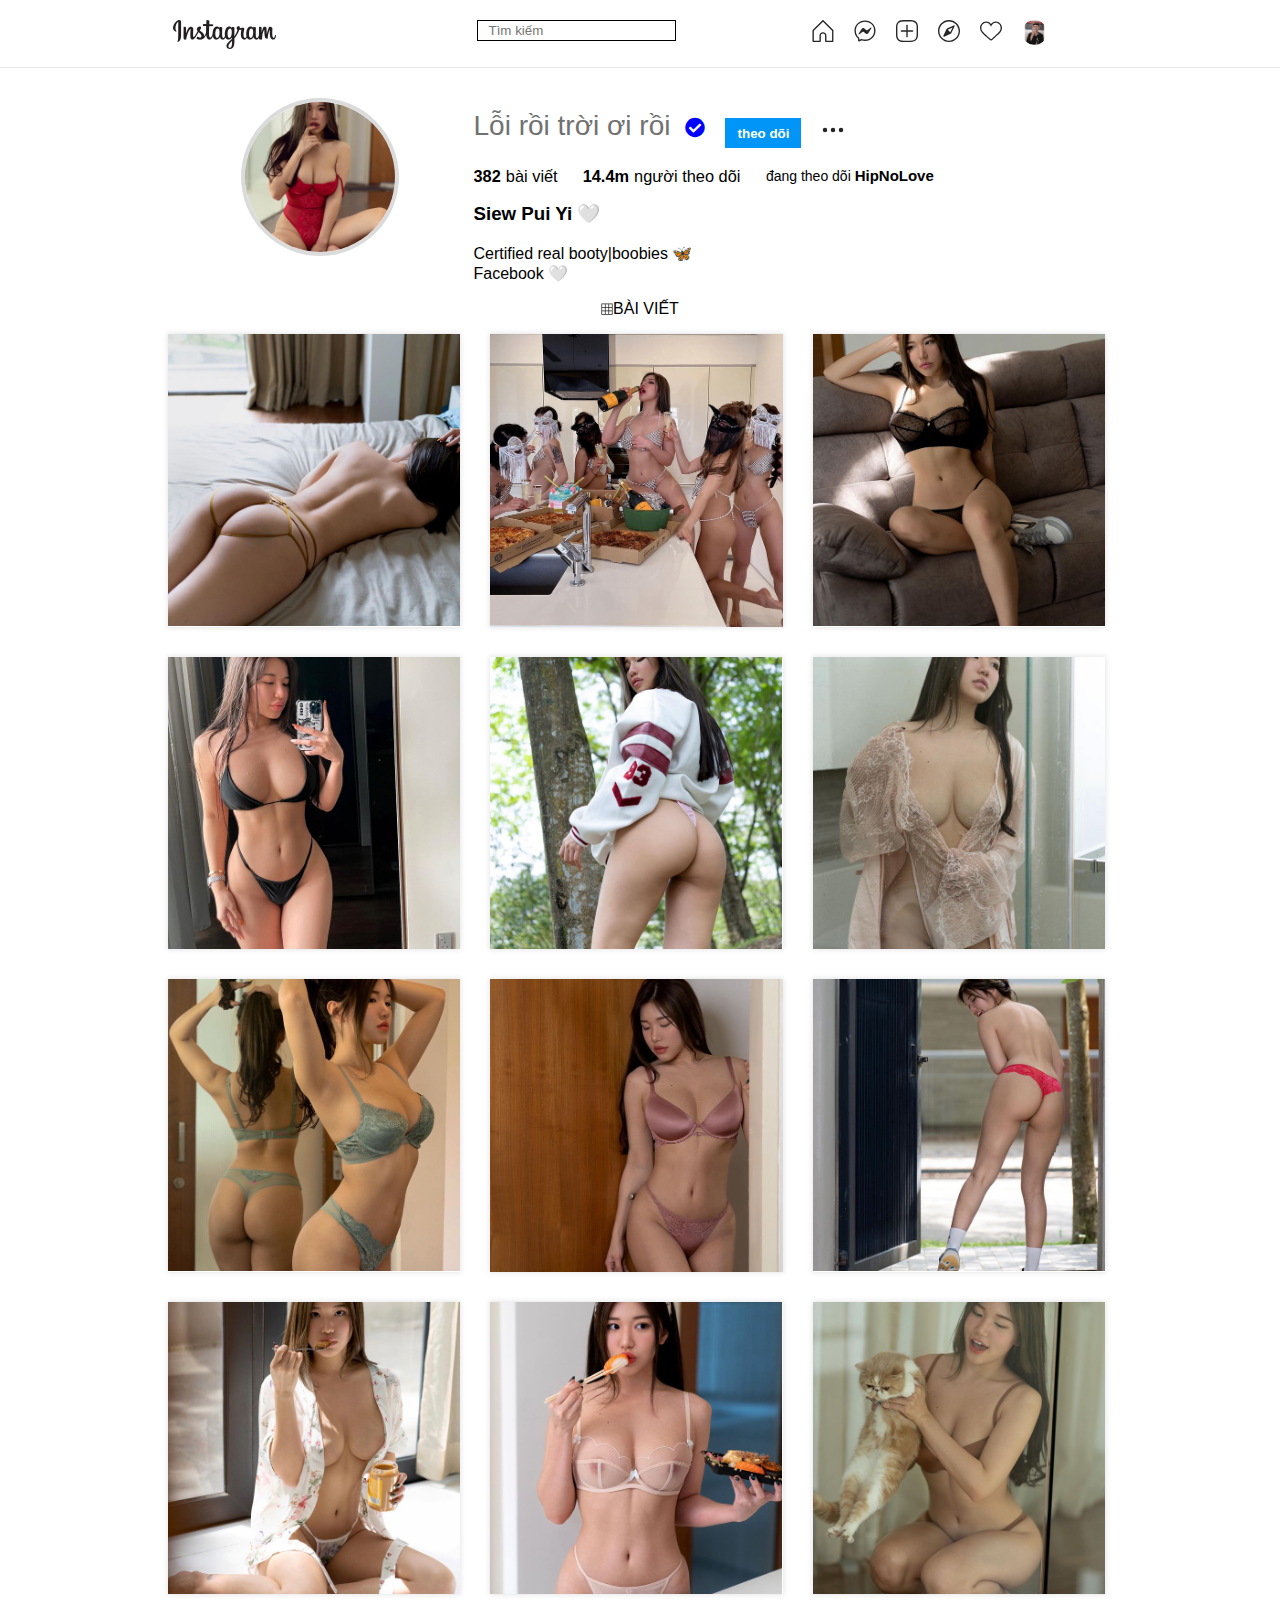
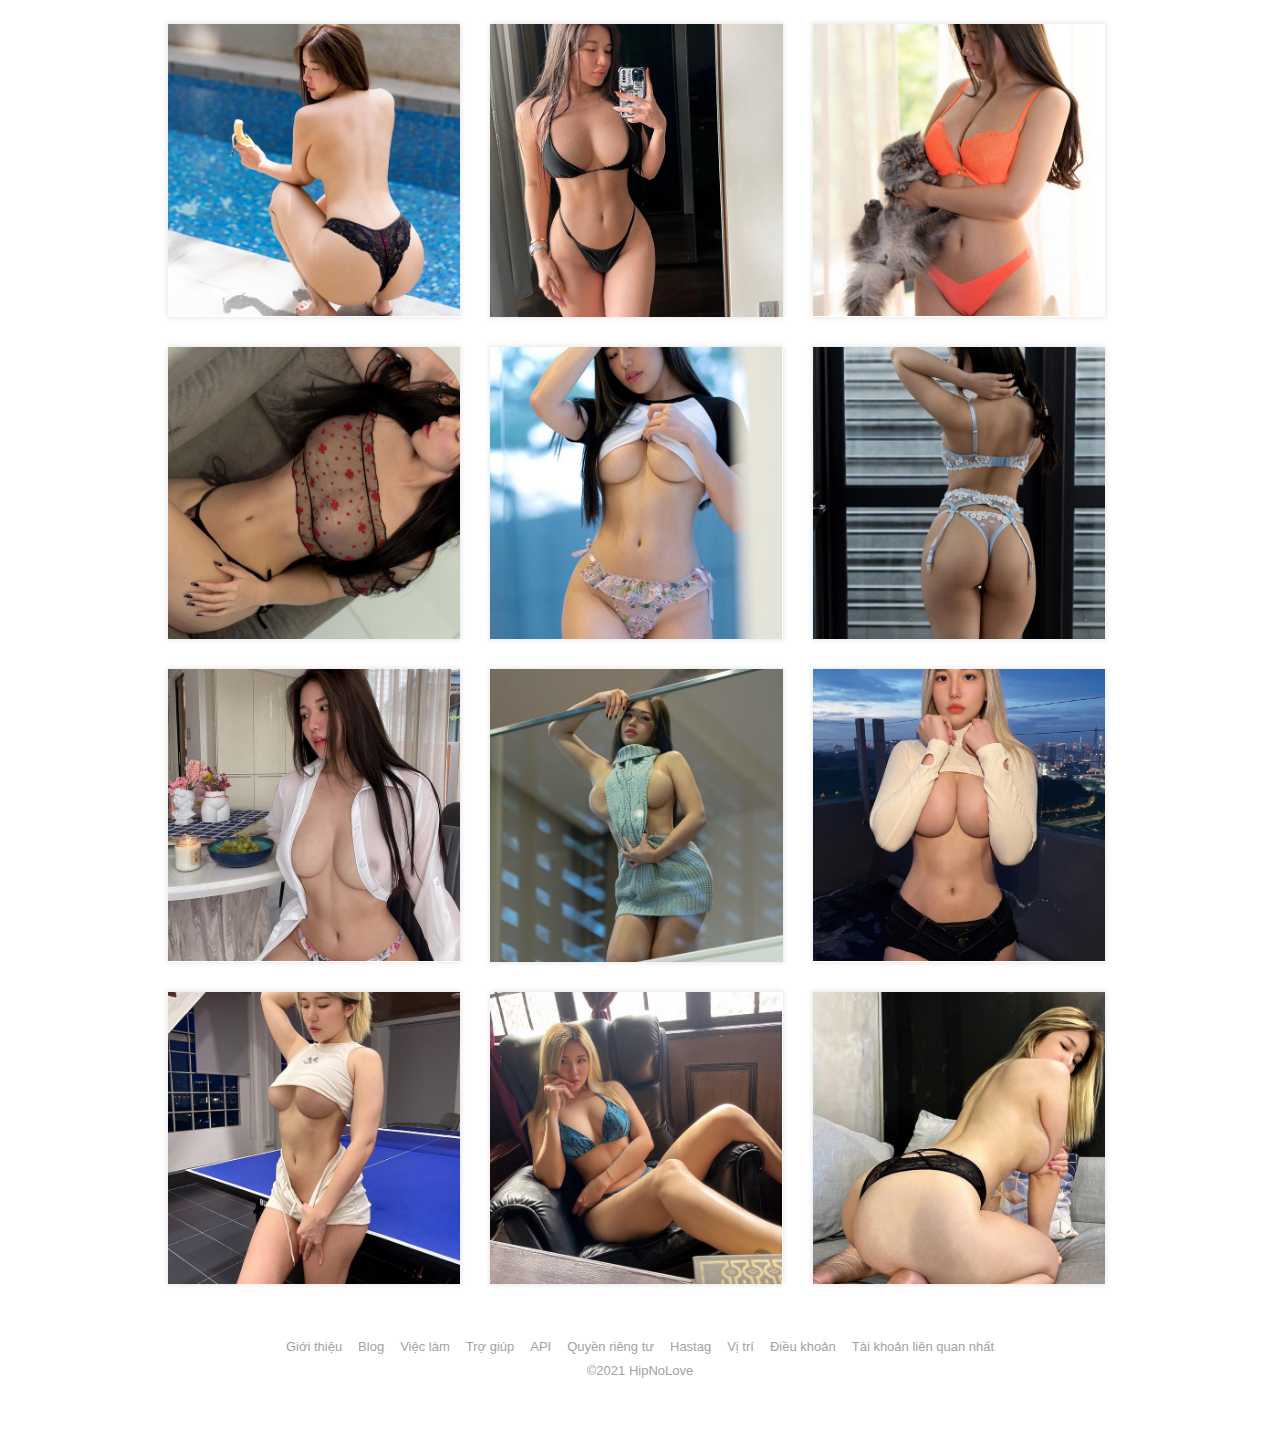
<file: index.html>
<!DOCTYPE html>
<html lang="en">
  <head>
    <meta charset="UTF-8" />
    <meta http-equiv="X-UA-Compatible" content="IE=edge" />
    <meta name="viewport" content="width=device-width, initial-scale=1.0" />
    <link rel="stylesheet" href="css/grid.css" />
    
    <link rel="stylesheet" href="css/main.css" />
    <link rel="stylesheet" href="css/base.css" />
    <link
      rel="stylesheet"
      href="Fontaw/fontawesome-free-5.15.3-web/css/all.css"
    />
    <title>Document</title>
  </head>
  <body>
    <!-- /* c: mobile m: tablet l: pc */ -->
    <div class="container">
      <!-- Star header -->
      <header>
        <div class="header grid wide">
          <div class="header_logo c-6 l-4 m-4">
            <a href="" class="header_logo_link">
              <img src="images/logo.png" alt="" class="header_link_img" />
            </a>
          </div>
          <div class="header_search c-0 l-4 m-4">
            <input type="text" class="search_header" placeholder="Tìm kiếm" />
          </div>
          <div class="header_icon_list c-6 l-4 m-4">
            <ul class="header__navbar">
              <li class="header__navbar-item">
                <a href="" class="header__navbar-link">
                  <svg
                    fill="#262626"
                    height="22"
                    role="img"
                    viewBox="0 0 48 48"
                    width="22"
                  >
                    <path
                      d="M45.3 48H30c-.8 0-1.5-.7-1.5-1.5V34.2c0-2.6-2-4.6-4.6-4.6s-4.6 2-4.6 4.6v12.3c0 .8-.7 1.5-1.5 1.5H2.5c-.8 0-1.5-.7-1.5-1.5V23c0-.4.2-.8.4-1.1L22.9.4c.6-.6 1.5-.6 2.1 0l21.5 21.5c.4.4.6 1.1.3 1.6 0 .1-.1.1-.1.2v22.8c.1.8-.6 1.5-1.4 1.5zm-13.8-3h12.3V23.4L24 3.6l-20 20V45h12.3V34.2c0-4.3 3.3-7.6 7.6-7.6s7.6 3.3 7.6 7.6V45z"
                    ></path>
                  </svg>
                </a>
              </li>

              <li class="header__navbar-item">
                <a href="" class="header__navbar-link">
                  <svg
                    aria-label="Messenger"
                    class="_8-yf5"
                    fill="#262626"
                    height="22"
                    role="img"
                    viewBox="0 0 48 48"
                    width="22"
                  >
                    <path
                      d="M36.2 16.7L29 22.2c-.5.4-1.2.4-1.7 0l-5.4-4c-1.6-1.2-3.9-.8-5 .9l-6.8 10.7c-.7 1 .6 2.2 1.6 1.5l7.3-5.5c.5-.4 1.2-.4 1.7 0l5.4 4c1.6 1.2 3.9.8 5-.9l6.8-10.7c.6-1.1-.7-2.2-1.7-1.5zM24 1C11 1 1 10.5 1 23.3 1 30 3.7 35.8 8.2 39.8c.4.3.6.8.6 1.3l.2 4.1c0 1 .9 1.8 1.8 1.8.2 0 .5 0 .7-.2l4.6-2c.2-.1.5-.2.7-.2.2 0 .3 0 .5.1 2.1.6 4.3.9 6.7.9 13 0 23-9.5 23-22.3S37 1 24 1zm0 41.6c-2 0-4-.3-5.9-.8-.4-.1-.8-.2-1.3-.2-.7 0-1.3.1-2 .4l-3 1.3V41c0-1.3-.6-2.5-1.6-3.4C6.2 34 4 28.9 4 23.3 4 12.3 12.6 4 24 4s20 8.3 20 19.3-8.6 19.3-20 19.3z"
                    ></path>
                  </svg>
                </a>
              </li>

              <li class="header__navbar-item">
                <a href="" class="header__navbar-link">
                  <svg
                    aria-label="Bài viết mới"
                    class="_8-yf5"
                    fill="#262626"
                    height="22"
                    role="img"
                    viewBox="0 0 48 48"
                    width="22"
                  >
                    <path
                      d="M31.8 48H16.2c-6.6 0-9.6-1.6-12.1-4C1.6 41.4 0 38.4 0 31.8V16.2C0 9.6 1.6 6.6 4 4.1 6.6 1.6 9.6 0 16.2 0h15.6c6.6 0 9.6 1.6 12.1 4C46.4 6.6 48 9.6 48 16.2v15.6c0 6.6-1.6 9.6-4 12.1-2.6 2.5-5.6 4.1-12.2 4.1zM16.2 3C10 3 7.8 4.6 6.1 6.2 4.6 7.8 3 10 3 16.2v15.6c0 6.2 1.6 8.4 3.2 10.1 1.6 1.6 3.8 3.1 10 3.1h15.6c6.2 0 8.4-1.6 10.1-3.2 1.6-1.6 3.1-3.8 3.1-10V16.2c0-6.2-1.6-8.4-3.2-10.1C40.2 4.6 38 3 31.8 3H16.2z"
                    ></path>
                    <path
                      d="M36.3 25.5H11.7c-.8 0-1.5-.7-1.5-1.5s.7-1.5 1.5-1.5h24.6c.8 0 1.5.7 1.5 1.5s-.7 1.5-1.5 1.5z"
                    ></path>
                    <path
                      d="M24 37.8c-.8 0-1.5-.7-1.5-1.5V11.7c0-.8.7-1.5 1.5-1.5s1.5.7 1.5 1.5v24.6c0 .8-.7 1.5-1.5 1.5z"
                    ></path>
                  </svg>
                </a>
              </li>

              <li class="header__navbar-item">
                <a href="" class="header__navbar-link">
                  <svg
                    aria-label="Tìm người"
                    class="_8-yf5"
                    fill="#262626"
                    height="22"
                    role="img"
                    viewBox="0 0 48 48"
                    width="22"
                  >
                    <path
                      clip-rule="evenodd"
                      d="M24 0C10.8 0 0 10.8 0 24s10.8 24 24 24 24-10.8 24-24S37.2 0 24 0zm0 45C12.4 45 3 35.6 3 24S12.4 3 24 3s21 9.4 21 21-9.4 21-21 21zm10.2-33.2l-14.8 7c-.3.1-.6.4-.7.7l-7 14.8c-.3.6-.2 1.3.3 1.7.3.3.7.4 1.1.4.2 0 .4 0 .6-.1l14.8-7c.3-.1.6-.4.7-.7l7-14.8c.3-.6.2-1.3-.3-1.7-.4-.5-1.1-.6-1.7-.3zm-7.4 15l-5.5-5.5 10.5-5-5 10.5z"
                      fill-rule="evenodd"
                    ></path>
                  </svg>
                </a>
              </li>

              <li class="header__navbar-item">
                <a href="" class="header__navbar-link">
                  <svg
                    aria-label="Nguồn cấp dữ liệu hoạt động"
                    class="_8-yf5"
                    fill="#262626"
                    height="22"
                    role="img"
                    viewBox="0 0 48 48"
                    width="22"
                  >
                    <path
                      d="M34.6 6.1c5.7 0 10.4 5.2 10.4 11.5 0 6.8-5.9 11-11.5 16S25 41.3 24 41.9c-1.1-.7-4.7-4-9.5-8.3-5.7-5-11.5-9.2-11.5-16C3 11.3 7.7 6.1 13.4 6.1c4.2 0 6.5 2 8.1 4.3 1.9 2.6 2.2 3.9 2.5 3.9.3 0 .6-1.3 2.5-3.9 1.6-2.3 3.9-4.3 8.1-4.3m0-3c-4.5 0-7.9 1.8-10.6 5.6-2.7-3.7-6.1-5.5-10.6-5.5C6 3.1 0 9.6 0 17.6c0 7.3 5.4 12 10.6 16.5.6.5 1.3 1.1 1.9 1.7l2.3 2c4.4 3.9 6.6 5.9 7.6 6.5.5.3 1.1.5 1.6.5.6 0 1.1-.2 1.6-.5 1-.6 2.8-2.2 7.8-6.8l2-1.8c.7-.6 1.3-1.2 2-1.7C42.7 29.6 48 25 48 17.6c0-8-6-14.5-13.4-14.5z"
                    ></path>
                  </svg>
                </a>
              </li>

              <li class="header__navbar-item">
                <a href="" class="header__navbar-link">
                  <img src="images/user.jpg" alt="" class="user_nav_img" />
                </a>
              </li>
            </ul>
          </div>
        </div>
      </header>

      <!-- End header -->

      <div class="profile grid wide">
        <div class="row">
          <div class="profile_logo l-4 m-4 c-1.5">
            <a href="" class="logo_profile_link">
              <img src="images/logo.jpg" alt="" class="logo_profile_img" />
            </a>
          </div>
          <div class="profile_title l-8 m-4 c-10.5">
            <div class="title_name">
              <a href="" class="title_name_link">Lỗi rồi trời ơi rồi</a>
              <i class="info__heading-name-icon fas fa-check-circle"></i>
              <button class="button_inbox">theo dõi</button>
              <svg
                class="info__heading-icon"
                fill="#262626"
                height="24"
                role="img"
                viewBox="0 0 48 48"
                width="24"
              >
                <circle
                  clip-rule="evenodd"
                  cx="8"
                  cy="24"
                  fill-rule="evenodd"
                  r="4.5"
                ></circle>
                <circle
                  class="stori"
                  clip-rule="evenodd"
                  cx="24"
                  cy="24"
                  fill-rule="evenodd"
                  r="4.5"
                ></circle>
                <circle
                  clip-rule="evenodd"
                  cx="40"
                  cy="24"
                  fill-rule="evenodd"
                  r="4.5"
                ></circle>
              </svg>
            </div>
            <div class="name_title">
              <h3 class="name_heading3">
                382 <span class="name_sp">bài viết</span>
              </h3>

              <h3 class="name_heading3">
                14.4m <span class="name_sp">người theo dõi</span>
              </h3>
              <span class="name_sp"
                >đang theo dõi <span class="prosp">HipNoLove</span></span
              >
            </div>
            <div class="profile_story">
              <h3 class="profile_story_name">Siew Pui Yi 🤍</h3>
              <br />
              <p>Certified real booty|boobies 🦋</p>
              <a href="https://www.facebook.com/thetaipy/" class="my_profile"
                >Facebook 🤍</a
              >
            </div>
          </div>
        </div>
      </div>
      <!-- End profile -->

      <div class="main__container">
        <div class="grid">
          <div class="grid__row">
            
            <a class="posts" href="">
              <svg
                class="post__icon"
                fill="#262626"
                height="12"
                role="img"
                viewBox="0 0 48 48"
                width="12"
              >
                <path
                  clip-rule="evenodd"
                  d="M45 1.5H3c-.8 0-1.5.7-1.5 1.5v42c0 .8.7 1.5 1.5 1.5h42c.8 0 1.5-.7 1.5-1.5V3c0-.8-.7-1.5-1.5-1.5zm-40.5 3h11v11h-11v-11zm0 14h11v11h-11v-11zm11 25h-11v-11h11v11zm14 0h-11v-11h11v11zm0-14h-11v-11h11v11zm0-14h-11v-11h11v11zm14 28h-11v-11h11v11zm0-14h-11v-11h11v11zm0-14h-11v-11h11v11z"
                  fill-rule="evenodd"
                ></path>
              </svg>
              <span class="posts__label posts__label--acivate">BÀI VIẾT</span>
            </a>
          </div>

          <div class="grid__row">
            <div class="grid__col-3">
              <a
                href=""
                class="content"
                style="background-image: url(./images/col1.jpg)"
              >
                <div class="modal">
                  <div class="modal__like">
                    <i class="modal__icon fas fa-heart"></i>
                    <span class="modal__text">14.6k</span>
                  </div>
                  <div class="modal__comment">
                    <i class="modal__icon fas fa-comments"></i>
                    <span class="modal__text">212</span>
                  </div>
                </div>
              </a>
            </div>

            <div class="grid__col-3">
              <a
                href=""
                class="content"
                style="background-image: url(./images/col2.jpg)"
              >
                <div class="modal">
                  <div class="modal__like">
                    <i class="modal__icon fas fa-heart"></i>
                    <span class="modal__text">16k</span>
                  </div>
                  <div class="modal__comment">
                    <i class="modal__icon fas fa-comments"></i>
                    <span class="modal__text">325</span>
                  </div>
                </div>
              </a>
            </div>

            <div class="grid__col-3">
              <a
                href=""
                class="content"
                style="background-image: url(./images/col3.jpg)"
              >
                <div class="modal">
                  <div class="modal__like">
                    <i class="modal__icon fas fa-heart"></i>
                    <span class="modal__text">11.8k</span>
                  </div>
                  <div class="modal__comment">
                    <i class="modal__icon fas fa-comments"></i>
                    <span class="modal__text">235</span>
                  </div>
                </div>
              </a>
            </div>

            <div class="grid__col-3">
              <a
                href=""
                class="content"
                style="background-image: url(./images/col4.jpg)"
              >
                <div class="modal">
                  <div class="modal__like">
                    <i class="modal__icon fas fa-heart"></i>
                    <span class="modal__text">11.3k</span>
                  </div>
                  <div class="modal__comment">
                    <i class="modal__icon fas fa-comments"></i>
                    <span class="modal__text">98</span>
                  </div>
                </div>
              </a>
            </div>

            <div class="grid__col-3">
              <a
                href=""
                class="content"
                style="background-image: url(./images/col-5.jpg)"
              >
                <div class="modal">
                  <div class="modal__like">
                    <i class="modal__icon fas fa-heart"></i>
                    <span class="modal__text">11.3k</span>
                  </div>
                  <div class="modal__comment">
                    <i class="modal__icon fas fa-comments"></i>
                    <span class="modal__text">211</span>
                  </div>
                </div>
              </a>
            </div>

            <div class="grid__col-3">
              <a
                href=""
                class="content"
                style="background-image: url(./images/col-6.jpg)"
              >
                <div class="modal">
                  <div class="modal__like">
                    <i class="modal__icon fas fa-heart"></i>
                    <span class="modal__text">13.5k</span>
                  </div>
                  <div class="modal__comment">
                    <i class="modal__icon fas fa-comments"></i>
                    <span class="modal__text">241</span>
                  </div>
                </div>
              </a>
            </div>

            <div class="grid__col-3">
              <a
                href=""
                class="content"
                style="background-image: url(./images/col7.jpg)"
              >
                <div class="modal">
                  <div class="modal__like">
                    <i class="modal__icon fas fa-heart"></i>
                    <span class="modal__text">8.9k</span>
                  </div>
                  <div class="modal__comment">
                    <i class="modal__icon fas fa-comments"></i>
                    <span class="modal__text">95</span>
                  </div>
                </div>
              </a>
            </div>

            <div class="grid__col-3">
              <a
                href=""
                class="content"
                style="background-image: url(./images/col8.jpg)"
              >
                <div class="modal">
                  <div class="modal__like">
                    <i class="modal__icon fas fa-heart"></i>
                    <span class="modal__text">9.5k</span>
                  </div>
                  <div class="modal__comment">
                    <i class="modal__icon fas fa-comments"></i>
                    <span class="modal__text">235</span>
                  </div>
                </div>
              </a>
            </div>

            <div class="grid__col-3">
              <a
                href=""
                class="content"
                style="background-image: url(./images/col9.jpg)"
              >
                <div class="modal">
                  <div class="modal__like">
                    <i class="modal__icon fas fa-heart"></i>
                    <span class="modal__text">13.6k</span>
                  </div>
                  <div class="modal__comment">
                    <i class="modal__icon fas fa-comments"></i>
                    <span class="modal__text">132</span>
                  </div>
                </div>
              </a>
            </div>

            <div class="grid__col-3">
              <a
                href=""
                class="content"
                style="background-image: url(./images/col10.jpg)"
              >
                <div class="modal">
                  <div class="modal__like">
                    <i class="modal__icon fas fa-heart"></i>
                    <span class="modal__text">16.6k</span>
                  </div>
                  <div class="modal__comment">
                    <i class="modal__icon fas fa-comments"></i>
                    <span class="modal__text">262</span>
                  </div>
                </div>
              </a>
            </div>

            <div class="grid__col-3">
              <a
                href=""
                class="content"
                style="background-image: url(./images/col11.jpg)"
              >
                <div class="modal">
                  <div class="modal__like">
                    <i class="modal__icon fas fa-heart"></i>
                    <span class="modal__text">11.5k</span>
                  </div>
                  <div class="modal__comment">
                    <i class="modal__icon fas fa-comments"></i>
                    <span class="modal__text">115</span>
                  </div>
                </div>
              </a>
            </div>

            <div class="grid__col-3">
              <a
                href=""
                class="content"
                style="background-image: url(./images/col12.jpg)"
              >
                <div class="modal">
                  <div class="modal__like">
                    <i class="modal__icon fas fa-heart"></i>
                    <span class="modal__text">11.5k</span>
                  </div>
                  <div class="modal__comment">
                    <i class="modal__icon fas fa-comments"></i>
                    <span class="modal__text">96</span>
                  </div>
                </div>
              </a>
            </div>

            <div class="grid__col-3">
              <a
                href=""
                class="content"
                style="background-image: url(./images/col13.jpg)"
              >
                <div class="modal">
                  <div class="modal__like">
                    <i class="modal__icon fas fa-heart"></i>
                    <span class="modal__text">10.3k</span>
                  </div>
                  <div class="modal__comment">
                    <i class="modal__icon fas fa-comments"></i>
                    <span class="modal__text">282</span>
                  </div>
                </div>
              </a>
            </div>

            <div class="grid__col-3">
              <a
                href=""
                class="content"
                style="background-image: url(./images/col4.jpg)"
              >
                <div class="modal">
                  <div class="modal__like">
                    <i class="modal__icon fas fa-heart"></i>
                    <span class="modal__text">13.5k</span>
                  </div>
                  <div class="modal__comment">
                    <i class="modal__icon fas fa-comments"></i>
                    <span class="modal__text">127</span>
                  </div>
                </div>
              </a>
            </div>

            <div class="grid__col-3">
              <a
                href=""
                class="content"
                style="background-image: url(./images/col15.jpg)"
              >
                <div class="modal">
                  <div class="modal__like">
                    <i class="modal__icon fas fa-heart"></i>
                    <span class="modal__text">11.2k</span>
                  </div>
                  <div class="modal__comment">
                    <i class="modal__icon fas fa-comments"></i>
                    <span class="modal__text">123</span>
                  </div>
                </div>
              </a>
            </div>

            <div class="grid__col-3">
              <a
                href=""
                class="content"
                style="background-image: url(./images/col16.jpg)"
              >
                <div class="modal">
                  <div class="modal__like">
                    <i class="modal__icon fas fa-heart"></i>
                    <span class="modal__text">18k</span>
                  </div>
                  <div class="modal__comment">
                    <i class="modal__icon fas fa-comments"></i>
                    <span class="modal__text">254</span>
                  </div>
                </div>
              </a>
            </div>

            <div class="grid__col-3">
              <a
                href=""
                class="content"
                style="background-image: url(./images/col17.jpg)"
              >
                <div class="modal">
                  <div class="modal__like">
                    <i class="modal__icon fas fa-heart"></i>
                    <span class="modal__text">15.8k</span>
                  </div>
                  <div class="modal__comment">
                    <i class="modal__icon fas fa-comments"></i>
                    <span class="modal__text">335</span>
                  </div>
                </div>
              </a>
            </div>

            <div class="grid__col-3">
              <a
                href=""
                class="content"
                style="background-image: url(./images/col18.jpg)"
              >
                <div class="modal">
                  <div class="modal__like">
                    <i class="modal__icon fas fa-heart"></i>
                    <span class="modal__text">12.6k</span>
                  </div>
                  <div class="modal__comment">
                    <i class="modal__icon fas fa-comments"></i>
                    <span class="modal__text">214</span>
                  </div>
                </div>
              </a>
            </div>

            <div class="grid__col-3">
              <a
                href=""
                class="content"
                style="background-image: url(./images/col19.jpg)"
              >
                <div class="modal">
                  <div class="modal__like">
                    <i class="modal__icon fas fa-heart"></i>
                    <span class="modal__text">14.1k</span>
                  </div>
                  <div class="modal__comment">
                    <i class="modal__icon fas fa-comments"></i>
                    <span class="modal__text">202</span>
                  </div>
                </div>
              </a>
            </div>

            <div class="grid__col-3">
              <a
                href=""
                class="content"
                style="background-image: url(./images/col20.jpg)"
              >
                <div class="modal">
                  <div class="modal__like">
                    <i class="modal__icon fas fa-heart"></i>
                    <span class="modal__text">12.2k</span>
                  </div>
                  <div class="modal__comment">
                    <i class="modal__icon fas fa-comments"></i>
                    <span class="modal__text">362</span>
                  </div>
                </div>
              </a>
            </div>

            <div class="grid__col-3">
              <a
                href=""
                class="content"
                style="background-image: url(./images/col21.jpg)"
              >
                <div class="modal">
                  <div class="modal__like">
                    <i class="modal__icon fas fa-heart"></i>
                    <span class="modal__text">12.4k</span>
                  </div>
                  <div class="modal__comment">
                    <i class="modal__icon fas fa-comments"></i>
                    <span class="modal__text">342</span>
                  </div>
                </div>
              </a>
            </div>

            <div class="grid__col-3">
              <a
                href=""
                class="content"
                style="background-image: url(./images/col22.jpg)"
              >
                <div class="modal">
                  <div class="modal__like">
                    <i class="modal__icon fas fa-heart"></i>
                    <span class="modal__text">17.5k</span>
                  </div>
                  <div class="modal__comment">
                    <i class="modal__icon fas fa-comments"></i>
                    <span class="modal__text">262</span>
                  </div>
                </div>
              </a>
            </div>

            <div class="grid__col-3">
              <a
                href=""
                class="content"
                style="background-image: url(./images/col23.jpg)"
              >
                <div class="modal">
                  <div class="modal__like">
                    <i class="modal__icon fas fa-heart"></i>
                    <span class="modal__text">15.6k</span>
                  </div>
                  <div class="modal__comment">
                    <i class="modal__icon fas fa-comments"></i>
                    <span class="modal__text">322</span>
                  </div>
                </div>
              </a>
            </div>

            <div class="grid__col-3">
              <a
                href=""
                class="content"
                style="background-image: url(./images/col24.jpg)"
              >
                <div class="modal">
                  <div class="modal__like">
                    <i class="modal__icon fas fa-heart"></i>
                    <span class="modal__text">22.6k</span>
                  </div>
                  <div class="modal__comment">
                    <i class="modal__icon fas fa-comments"></i>
                    <span class="modal__text">512</span>
                  </div>
                </div>
              </a>
            </div>
          </div>
        </div>
      </div>
      <footer class="footer">
        <div class="grid">
            <ul class="footer__list">
                <li class="footer__item">
                    <a href="" class="footer__link">Giới thiệu</a>
                </li>
                <li class="footer__item">
                    <a href="" class="footer__link">Blog</a>
                </li>
                <li class="footer__item">
                    <a href="" class="footer__link">Việc làm</a>
                </li>
                <li class="footer__item">
                    <a href="" class="footer__link">Trợ giúp</a>
                </li>
                <li class="footer__item">
                    <a href="" class="footer__link">API</a>
                </li>
                <li class="footer__item">
                    <a href="" class="footer__link">Quyền riêng tư</a>
                </li>
                <li class="footer__item">
                    <a href="" class="footer__link">Hastag</a>
                </li>
                <li class="footer__item">
                    <a href="" class="footer__link">Vị trí</a>
                </li>
                <li class="footer__item">
                    <a href="" class="footer__link">Điều khoản</a>
                </li>
                <li class="footer__item">
                    <a href="" class="footer__link">Tài khoản liên quan nhất</a>
                </li>
            </ul>

            <p class="footer__copyright">©2021 HipNoLove</p>
            
        </div>
    </footer>
    </div>
  </body>
</html>
</file>
<file: css/grid.css>
/* c: mobile
m: tablet
l: pc
 */


 .grid {
  width: 975px;
  max-width: 100%;
  margin: 0 auto;
}
.grid__full {
  width: 100%;
}

.grid__row {
  display: flex;
  flex-wrap: wrap;
} 

.grid__row--bor {
  padding: 30px 20px 50px;
  border-bottom: 1px solid var(--border-color);
}

.grid__col-3 {
  padding: 15px;
  width: 30%;
}

.grid__col-20 {
  width: 20%;
}

.grid__col-30 {
  padding-left: 20px;
  padding-right: 20px;
  width: 30%;
}

.grid__col-40 {
  width: 40%;
}

.grid__col-60 {
  width: 60%;
}

.grid__col-70 {
  padding-left: 20px;
  padding-right: 20px;
  width: 70%;
}

.grid.wide {
  max-width: 1200px;
  margin: 0 auto;
}

.row {
  display: flex;
  flex-wrap: wrap;
  margin-left: -4px;
  margin-right: -4px;
}

.row.no-gutters {
  margin-left: 0;
  margin-right: 0;
}

.col {
  padding-left: 4px;
  padding-right: 4px;
}

.row.no-gutters .col {
  padding-left: 0;
  padding-right: 0;
}

.c-0 {
  display: none;
}

.c-1 {
  flex: 0 0 8.33333%;
  max-width: 8.33333%;
}

.c-2 {
  flex: 0 0 16.66667%;
  max-width: 16.66667%;
}

.c-3 {
  flex: 0 0 25%;
  max-width: 25%;
}

.c-4 {
  flex: 0 0 33.33333%;
  max-width: 33.33333%;
}

.c-5 {
  flex: 0 0 41.66667%;
  max-width: 41.66667%;
}

.c-6 {
  flex: 0 0 50%;
  max-width: 50%;
}

.c-7 {
  flex: 0 0 58.33333%;
  max-width: 58.33333%;
}

.c-8 {
  flex: 0 0 66.66667%;
  max-width: 66.66667%;
}

.c-9 {
  flex: 0 0 75%;
  max-width: 75%;
}

.c-10 {
  flex: 0 0 83.33333%;
  max-width: 83.33333%;
}

.c-11 {
  flex: 0 0 91.66667%;
  max-width: 91.66667%;
}

.c-12 {
  flex: 0 0 100%;
  max-width: 100%;
}

.c-o-1 {
  margin-left: 8.33333%;
}

.c-o-2 {
  margin-left: 16.66667%;
}

.c-o-3 {
  margin-left: 25%;
}

.c-o-4 {
  margin-left: 33.33333%;
}

.c-o-5 {
  margin-left: 41.66667%;
}

.c-o-6 {
  margin-left: 50%;
}

.c-o-7 {
  margin-left: 58.33333%;
}

.c-o-8 {
  margin-left: 66.66667%;
}

.c-o-9 {
  margin-left: 75%;
}

.c-o-10 {
  margin-left: 83.33333%;
}

.c-o-11 {
  margin-left: 91.66667%;
}

/* >= Tablet */
@media (min-width: 740px) {
  .row {
    margin-left: -8px;
    margin-right: -8px;
  }

  .col {
    padding-left: 8px;
    padding-right: 8px;
  }

  .m-0 {
    display: none;
  }

  .m-1,
  .m-2,
  .m-3,
  .m-4,
  .m-5,
  .m-6,
  .m-7,
  .m-8,
  .m-9,
  .m-10,
  .m-11,
  .m-12 {
    display: block;
  }

  .m-1 {
    flex: 0 0 8.33333%;
    max-width: 8.33333%;
  }

  .m-2 {
    flex: 0 0 16.66667%;
    max-width: 16.66667%;
  }

  .m-3 {
    flex: 0 0 25%;
    max-width: 25%;
  }

  .m-4 {
    flex: 0 0 33.33333%;
    max-width: 33.33333%;
  }

  .m-5 {
    flex: 0 0 41.66667%;
    max-width: 41.66667%;
  }

  .m-6 {
    flex: 0 0 50%;
    max-width: 50%;
  }

  .m-7 {
    flex: 0 0 58.33333%;
    max-width: 58.33333%;
  }

  .m-8 {
    flex: 0 0 66.66667%;
    max-width: 66.66667%;
  }

  .m-9 {
    flex: 0 0 75%;
    max-width: 75%;
  }

  .m-10 {
    flex: 0 0 83.33333%;
    max-width: 83.33333%;
  }

  .m-11 {
    flex: 0 0 91.66667%;
    max-width: 91.66667%;
  }

  .m-12 {
    flex: 0 0 100%;
    max-width: 100%;
  }

  .m-o-1 {
    margin-left: 8.33333%;
  }

  .m-o-2 {
    margin-left: 16.66667%;
  }

  .m-o-3 {
    margin-left: 25%;
  }

  .m-o-4 {
    margin-left: 33.33333%;
  }

  .m-o-5 {
    margin-left: 41.66667%;
  }

  .m-o-6 {
    margin-left: 50%;
  }

  .m-o-7 {
    margin-left: 58.33333%;
  }

  .m-o-8 {
    margin-left: 66.66667%;
  }

  .m-o-9 {
    margin-left: 75%;
  }

  .m-o-10 {
    margin-left: 83.33333%;
  }

  .m-o-11  {
    margin-left: 91.66667%;
  }
}

/* PC medium resolution > */
@media (min-width: 1113px) {
  .row {
    margin-left: -12px;
    margin-right: -12px;
  }

  .row.sm-gutter {
    margin-left: -5px;
    margin-right: -5px;
  }

  .col {
    padding-left: 12px;
    padding-right: 12px;
  }

  .row.sm-gutter .col {
    padding-left: 5px;
    padding-right: 5px;
  }

  .l-0 {
    display: none;
  }

  .l-1,
  .l-2,
  .l-2-4,
  .l-3,
  .l-4,
  .l-5,
  .l-6,
  .l-7,
  .l-8,
  .l-9,
  .l-10,
  .l-11,
  .l-12 {
    display: block;
  }

  .l-1 {
    flex: 0 0 8.33333%;
    max-width: 8.33333%;
  }

  .l-2 {
    flex: 0 0 16.66667%;
    max-width: 16.66667%;
  }

  .l-2-4 {
    flex: 0 0 20%;
    max-width: 20%;
  }

  .l-3 {
    flex: 0 0 25%;
    max-width: 25%;
  }

  .l-4 {
    flex: 0 0 33.33333%;
    max-width: 33.33333%;
  }

  .l-5 {
    flex: 0 0 41.66667%;
    max-width: 41.66667%;
  }

  .l-6 {
    flex: 0 0 50%;
    max-width: 50%;
  }

  .l-7 {
    flex: 0 0 58.33333%;
    max-width: 58.33333%;
  }

  .l-8 {
    flex: 0 0 66.66667%;
    max-width: 66.66667%;
  }

  .l-9 {
    flex: 0 0 75%;
    max-width: 75%;
  }

  .l-10 {
    flex: 0 0 83.33333%;
    max-width: 83.33333%;
  }

  .l-11 {
    flex: 0 0 91.66667%;
    max-width: 91.66667%;
  }

  .l-12 {
    flex: 0 0 100%;
    max-width: 100%;
  }

  .l-o-1 {
    margin-left: 8.33333%;
  }

  .l-o-2 {
    margin-left: 16.66667%;
  }

  .l-o-3 {
    margin-left: 25%;
  }

  .l-o-4 {
    margin-left: 33.33333%;
  }

  .l-o-5 {
    margin-left: 41.66667%;
  }

  .l-o-6 {
    margin-left: 50%;
  }

  .l-o-7 {
    margin-left: 58.33333%;
  }

  .l-o-8 {
    margin-left: 66.66667%;
  }

  .l-o-9 {
    margin-left: 75%;
  }

  .l-o-10 {
    margin-left: 83.33333%;
  }

  .l-o-11 {
    margin-left: 91.66667%;
  }
}

/* Tablet - PC low resolution */
@media (min-width: 740px) and (max-width: 1023px) {
  .wide {
    width: 644px;
  }
}

/* > PC low resolution */
@media (min-width: 1024px) and (max-width: 1239px) {
  .wide {
    width: 984px;
  }

  .wide .row {
    margin-left: -12px;
    margin-right: -12px;
  }

  .wide .row.sm-gutter {
    margin-left: -5px;
    margin-right: -5px;
  }

  .wide .col {
    padding-left: 12px;
    padding-right: 12px;
  }

  .wide .row.sm-gutter .col {
    padding-left: 5px;
    padding-right: 5px;
  }

  .wide .l-0 {
    display: none;
  }

  .wide .l-1,
  .wide .l-2,
  .wide .l-2-4,
  .wide .l-3,
  .wide .l-4,
  .wide .l-5,
  .wide .l-6,
  .wide .l-7,
  .wide .l-8,
  .wide .l-9,
  .wide .l-10,
  .wide .l-11,
  .wide .l-12 {
    display: block;
  }

  .wide .l-1 {
    flex: 0 0 8.33333%;
    max-width: 8.33333%;
  }

  .wide .l-2 {
    flex: 0 0 16.66667%;
    max-width: 16.66667%;
  }

  .wide .l-2-4 {
    flex: 0 0 20%;
    max-width: 20%;
  }

  .wide .l-3 {
    flex: 0 0 25%;
    max-width: 25%;
  }

  .wide .l-4 {
    flex: 0 0 33.33333%;
    max-width: 33.33333%;
  }

  .wide .l-5 {
    flex: 0 0 41.66667%;
    max-width: 41.66667%;
  }

  .wide .l-6 {
    flex: 0 0 50%;
    max-width: 50%;
  }

  .wide .l-7 {
    flex: 0 0 58.33333%;
    max-width: 58.33333%;
  }

  .wide .l-8 {
    flex: 0 0 66.66667%;
    max-width: 66.66667%;
  }

  .wide .l-9 {
    flex: 0 0 75%;
    max-width: 75%;
  }

  .wide .l-10 {
    flex: 0 0 83.33333%;
    max-width: 83.33333%;
  }

  .wide .l-11 {
    flex: 0 0 91.66667%;
    max-width: 91.66667%;
  }

  .wide .l-12 {
    flex: 0 0 100%;
    max-width: 100%;
  }

  .wide .l-o-1 {
    margin-left: 8.33333%;
  }

  .wide .l-o-2 {
    margin-left: 16.66667%;
  }

  .wide .l-o-3 {
    margin-left: 25%;
  }

  .wide .l-o-4 {
    margin-left: 33.33333%;
  }

  .wide .l-o-5 {
    margin-left: 41.66667%;
  }

  .wide .l-o-6 {
    margin-left: 50%;
  }

  .wide .l-o-7 {
    margin-left: 58.33333%;
  }

  .wide .l-o-8 {
    margin-left: 66.66667%;
  }

  .wide .l-o-9 {
    margin-left: 75%;
  }

  .wide .l-o-10 {
    margin-left: 83.33333%;
  }

  .wide .l-o-11 {
    margin-left: 91.66667%;
  }
}
</file>
<file: css/main.css>
.header_logo {
  height: 50px;
}
header {
  border-bottom: 1px solid rgb(8, 8, 8, 0.1);
}
.header {
  display: flex;
  /* background-color: aquamarine; */
}
.header_link_img {
  margin: 20px;
}
.header_search .search_header {
  outline: none;
  padding: 2px 10px;
  border: none;
  border: 0.1px solid black;
}
.header_icon_list .header__navbar {
  display: flex;
}

.header .header_search {
  padding: 20px 0;
}

.header .header__navbar-item {
  list-style: none;
  padding: 20px 10px;
}
.user_nav_img {
  /* display: none; */
  width: 25px;
  border-radius: 50%;
  display: flex;
  cursor: pointer;
}

.profile_logo .logo_profile_img {
  width: 150px;
  border-radius: 50%;
  margin-top: 30px;
  border: 4px solid #dbdbdb;
}
.profile_title {
  margin-top: 50px;
}
.title_name {
  text-decoration: none;
  display: flex;
  font-size: 28px;
  font-weight: 300;
}
.title_icon {
  display: flex;
}
.title_name .title_name_link {
  text-decoration: none;
  color: #717171;
}
.fa-check-circle {
  font-size: 20px;
  color: blue;
  margin-left: 15px;
}
.button_inbox {
  width: 76px;
  cursor: pointer;
  height: 30px;
  outline: none;
  font-weight: 600;
  color: #fff;

  border: none;
  background-color: #0195f7;
  margin: 0 20px;
}
.info__heading-icon {
  cursor: pointer;
}
.logo_profile_link {
  padding-left: 100px;
}
.name_title {
  font-size: 14px;
  padding: 20px 0;
  display: flex;
}
.prosp {
  font-weight: 600;
  font-size: 15px;
}
.name_sp {
  padding-right: 25px;
  padding-left: 0.5px;
  font-weight: 200;
}
.profile_story {
  font-size: 1.6rem;
  line-height: 20px;
}
.my_profile {
  text-decoration: none;
  color: #000;
}

.icon_link {
  text-decoration: none;
  color: #717171;
}
.product_album_line {
  margin-top: 30px;
  border-top: 1px solid black;
  padding: 20px 0;
}
.main__container {
  background-color: var(--bg-color);
  margin-bottom: 40px;
}
.posts__label{
  font-size: 16px;
  color: black;
}
/* content */
.content {
  display: block;
  text-decoration: none;
  position: relative;
  padding-top: 100%;
  background-repeat: no-repeat;
  background-size: contain;
  background-position: top center;
  border: 1px solid var(--border-color);
  /* border-radius: 6px; */
  box-shadow: 0 0 5px 1px rgba(var(--jb7,0,0,0),.0975);
}
.posts {
  width: 100%;
  display: flex;
  align-items: center;
  justify-content: center;
  padding: 17px 0 2px;
  text-decoration: none;
}
.modal {
  position: absolute;
  top: 0;
  right: 0;
  bottom: 0;
  left: 0;
  background-color: rgba(0, 0, 0, 0.2);
  font-size: 1.8rem;
  color: #fff;
  border-radius: 6px;
  align-items: center;
  justify-content: center;
  display: none;
}

.content:hover .modal {
  display: flex;
}

.modal__text {
  font-weight: 600;
}

.modal__icon {
  margin-right: 6px;
}

.modal__like {
  margin-right: 28px;
}

/* footer */
.footer {
  margin-bottom: 50px;
}

.footer__list {
  list-style: none;
  padding-left: 0;
  display: flex;
  justify-content: center;
}

.footer__link {
  display: block;
  text-decoration: none;
  margin: 0 8px 8px;
  font-size: 1.3rem;
  font-weight: 500;
  color: #a2a2a2;
}

.footer__copyright {
  text-align: center;
  margin: 0 0 8px;
  font-size: 1.3rem;
  color: #a2a2a2;
  font-weight: 500;
}

.footer__copyright-link {
  text-decoration: none;
  font-weight: 500;
}
/* .fa-check-circle:hover .span_hv {
  display: block;
}
.span_hv {
  font-size: 16px;
  width: 500px;
  padding-top: 20px;
  height: 50px;
  color: #000;
  display: none;
  background-color: rgb(250, 244, 244);
} */
/* Rps */
/* Tablet - PC low resolution */

@media (min-width: 740px) and (max-width: 1023px) {
}

/* > PC low resolution */
@media (min-width: 1024px) and (max-width: 1239px) {
}

/* Mobile */
@media only screen and (max-width: 63.9375em) {
  .header_search {
    display: none;
  }
  .header_logo {
    flex: 0;
    margin-right: -20px;
  }
  .profile_logo .logo_profile_link {
    margin: 0;
    padding: 0;
  }
  .title_name {
    margin: 0;
    padding: 0;
  }
  .profile_logo .logo_profile_img {
    width: 100px;
  }
  .profile_title {
    display: block;
    margin-left: 20px;
    font-size: 16px;
  }
  .name_title {
    display: none;
  }
  .title_name {
    font-size: 18px;
  }
  .button_inbox {
    width: 70px;
    margin: 0 10px;
  }
  .profile_story {
    font-size: 16px;

    padding-top: 10px;
  }
  .stori {
    display: none;
  }
  .icon_link {
    text-align: none;
    margin-right: 600px;
    font-size: 15px;
  }

  .grid__col-3 {
    padding: 15px;
    width: 20%;
    padding: 20px 23px;
  }
  .footer__list {
    display: none;
  }
  .modal__comment {
    display: none;
  }
  .modal__like {
    padding-left: 30px;
    text-align: center;
  }
}
</file>
<file: css/base.css>
html {
  font-size: 62.5%;
  line-height: 1.6rem;
  font-family: -apple-system, system-ui, BlinkMacSystemFont, "Segoe UI", Roboto,
    "Helvetica Neue", Arial, sans-serif;
}
:root {
  --text-color: red;
  --white-color: #ffffff;
}
* {
  padding: 0;
  margin: 0;
  font-family: Poppins, sans-serif;
}
</file>
